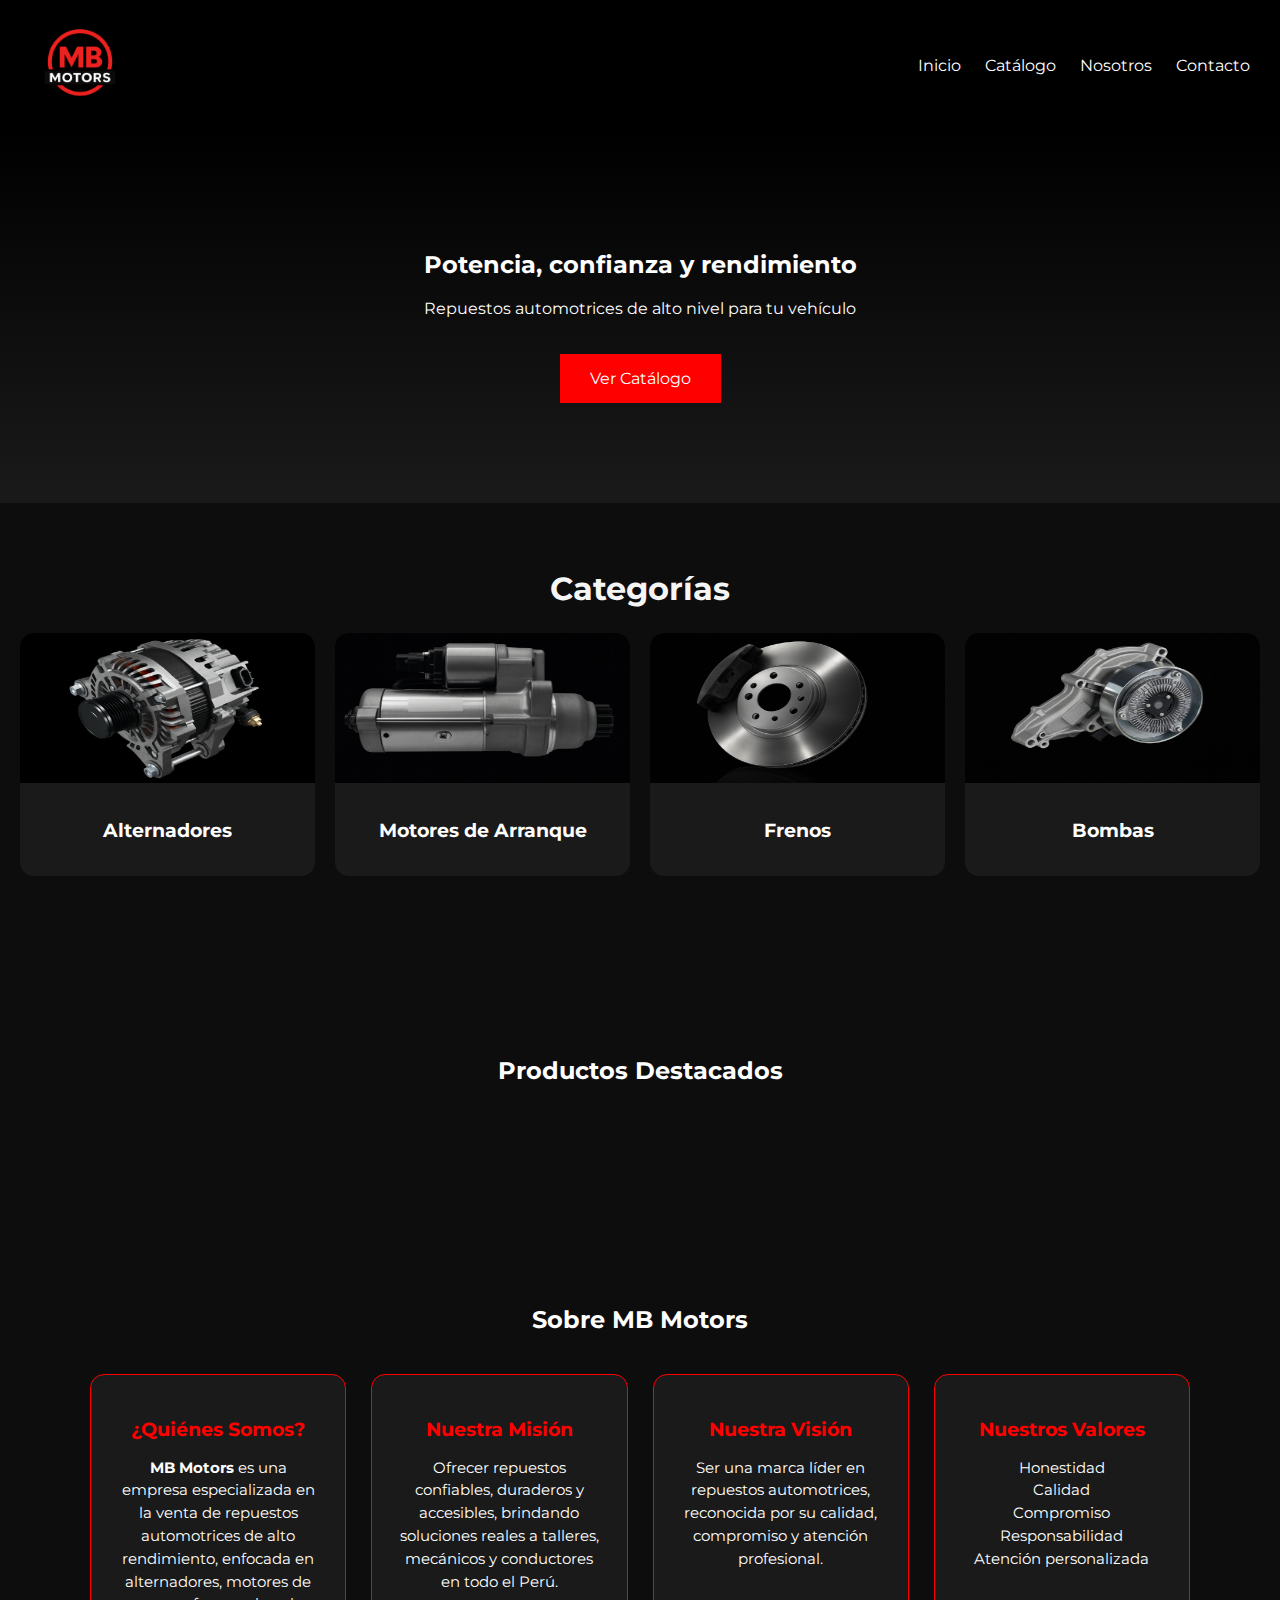
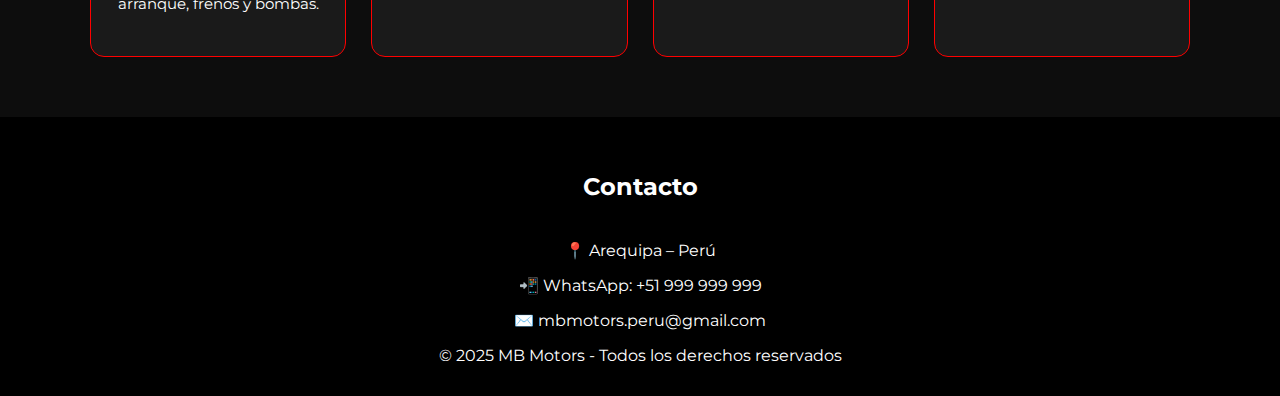
<file: frontend/index.html>
<!DOCTYPE html>
<html lang="es">
<head>
  <meta charset="UTF-8">
  <title>MB Motors | Repuestos Automotrices</title>
  <meta name="viewport" content="width=device-width, initial-scale=1.0">
  <link rel="stylesheet" href="style.css">
  <link href="https://fonts.googleapis.com/css2?family=Playfair+Display:wght@500;700&family=Montserrat:wght@300;400;600&display=swap" rel="stylesheet">

</head>
<body>

<header>
  <img class="p" src="img/piezas motors.png" alt="">
  <nav>
    <a href="#inicio">Inicio</a>
    <a href="#catalogo">Catálogo</a>
    <a href="#nosotros">Nosotros</a>
    <a href="#contacto">Contacto</a>
  </nav>
</header>

<section id="inicio" class="hero">
  <h2>Potencia, confianza y rendimiento</h2>
  <p>Repuestos automotrices de alto nivel para tu vehículo</p>
  <a href="#catalogo" class="btn">Ver Catálogo</a>
</section>

<section class="categorias dark" id="catalogo">
  <h2>Categorías</h2>

  <div class="cards-container">

    <!-- ALTERNADORES -->
    <a href="subcategoria.html?cat=Alternadores" class="card dark-card">
      <div class="card-img"><img src="img/alternador.png" alt=""></div>
      <h3>Alternadores</h3>
    </a>

    <!-- MOTORES DE ARRANQUE -->
    <a href="subcategoria.html?cat=Motores de Arranque" class="card dark-card">
      <div class="card-img"><img src="img/arranque.png" ></div>
      <h3>Motores de Arranque</h3>
    </a>

    <!-- FRENOS -->
    <a href="subcategoria.html?cat=Frenos" class="card dark-card">
      <div class="card-img"><img src="img/frenos.png" alt=""></div>
      <h3>Frenos</h3>
    </a>

    <!-- BOMBAS -->
    <a href="subcategoria.html?cat=Bombas" class="card dark-card">
      <div class="card-img"><img src="img/bomba.png" alt=""></div>
      <h3>Bombas</h3>
    </a>

  </div>
</section>

<section id="destacados" class="destacados-dark">
  <h2 class="titulo">Productos Destacados</h2>

  <div class="destacados-grid" id="destacadosGrid">
    <!-- Se cargan desde JS -->
  </div>
</section>


<section id="nosotros" class="nosotros-dark">
  <h2 class="titulo">Sobre MB Motors</h2>

  <div class="nosotros-grid">

    <div class="nosotros-card">
      <h3>¿Quiénes Somos?</h3>
      <p>
        <strong>MB Motors</strong> es una empresa especializada en la venta de repuestos automotrices
        de alto rendimiento, enfocada en alternadores, motores de arranque, frenos y bombas.
      </p>
    </div>

    <div class="nosotros-card">
      <h3>Nuestra Misión</h3>
      <p>
        Ofrecer repuestos confiables, duraderos y accesibles, brindando soluciones reales a talleres,
        mecánicos y conductores en todo el Perú.
      </p>
    </div>

    <div class="nosotros-card">
      <h3>Nuestra Visión</h3>
      <p>
        Ser una marca líder en repuestos automotrices, reconocida por su calidad, compromiso y
        atención profesional.
      </p>
    </div>

    <div class="nosotros-card">
      <h3>Nuestros Valores</h3>
      <p>
         Honestidad<br>
         Calidad<br>
         Compromiso<br>
         Responsabilidad<br>
         Atención personalizada
      </p>
    </div>

  </div>
</section>





<footer>
    <section id="contacto">
  <h2 class="titulo">Contacto</h2>
  <p>📍 Arequipa – Perú</p>
  <p>📲 WhatsApp: +51 999 999 999</p>
  <p>✉️ mbmotors.peru@gmail.com</p>
</section>
  <p>© 2025 MB Motors - Todos los derechos reservados</p>
</footer>

<script src="main.js"></script>
</body>
</html>
</file>
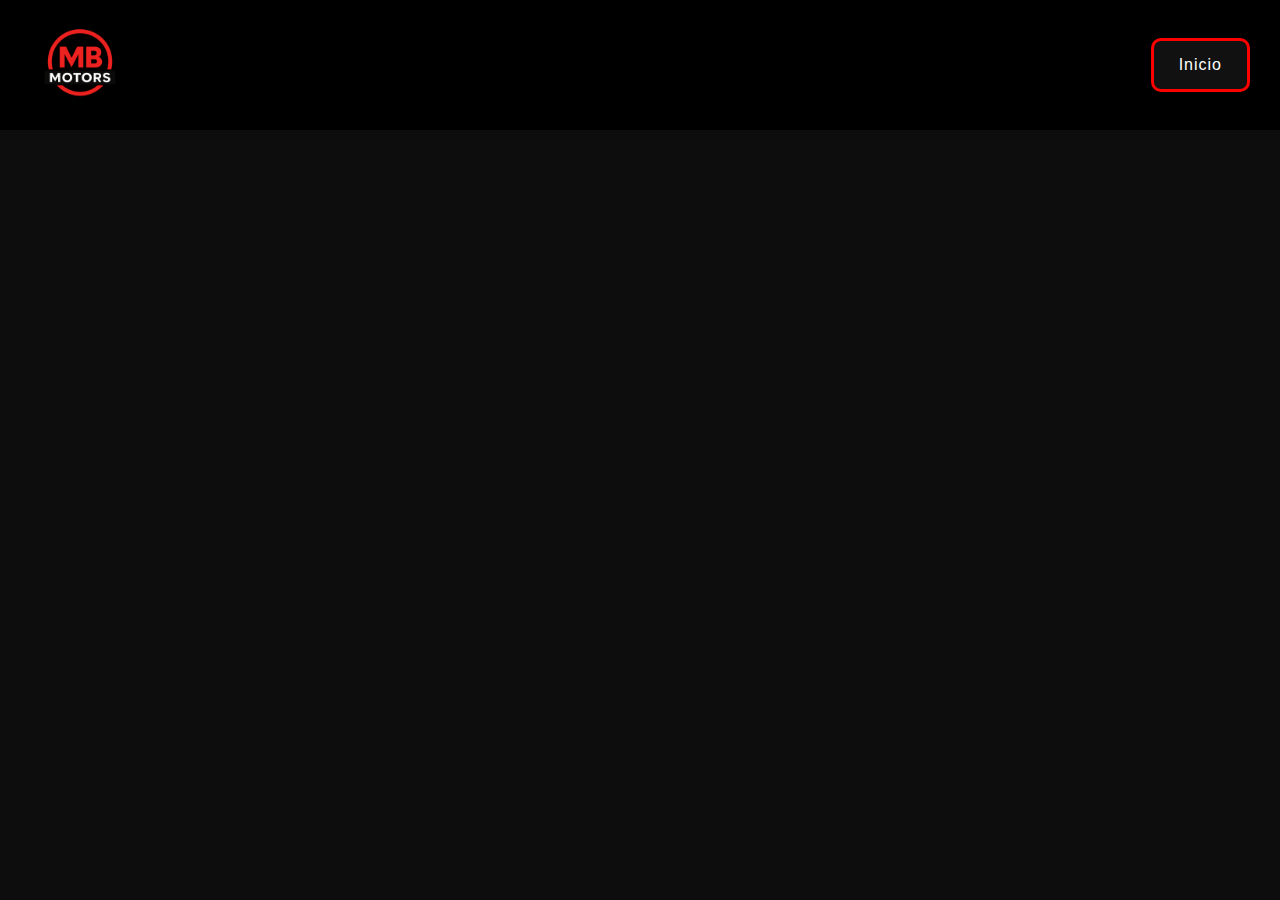
<file: frontend/subcategoria.html>
<!DOCTYPE html>
<html lang="es">
<head>
  <meta charset="UTF-8">
  <title>MB Motors | Subcategorías</title>
  <link rel="stylesheet" href="style.css">
</head>
<body>

<header>
  <img class="p" src="img/piezas motors.png" alt="">
<div class="breadcrumb">
  <a href="index.html">Inicio</a>
  <span id="breadcrumbCat"></span>
</div>

</header>

<section class="categorias dark">
  <h2 class="titulo" id="tituloCategoria"></h2>

  <div class="cards-container" id="subcategoriasContainer"></div>
</section>

<script src="subcategorias.js"></script>
</body>
</html>
</file>
<file: frontend/style.css>
body {
  margin: 0;
   font-family: 'Montserrat', sans-serif;
  background: #0d0d0d;
  color: white;
}

header {
  background: black;
  padding: 15px 30px;
  display: flex;
  justify-content: space-between;
  align-items: center;
}

header h1 span {
  color: red;
}

nav a {
  color: white;
  text-decoration: none;
  margin-left: 20px;
  transition: 0.5s;
}
nav a:hover{
    color: red;
    transition: 0.5s;
}

.hero {
  text-align: center;
  padding: 100px 20px;
  background: linear-gradient(black, #1a1a1a);
}

.hero .btn {
  background: red;
  color: white;
  padding: 15px 30px;
  display: inline-block;
  text-decoration: none;
  margin-top: 20px;
  transition: 0.5s;
}
.hero .btn:hover {
    transition: 0.5s;
    background-color: rgb(108, 0, 0);
}
.titulo {
  text-align: center;
  color: rgb(255, 255, 255);
  margin: 40px 0;
}

.categorias {
  text-align: center;
  margin-bottom: 20px;
}

.categorias button {
  background: black;
  color: white;
  border: 1px solid red;
  padding: 10px 20px;
  margin: 5px;
  cursor: pointer;
}

.productos {
  display: grid;
  grid-template-columns: repeat(auto-fit, minmax(250px, 1fr));
  gap: 20px;
  padding: 20px;
}

.producto {
  background: #1a1a1a;
  padding: 20px;
  border: 1px solid red;
  text-align: center;
}

.producto img {
  width: 100%;
  height: 180px;
  object-fit: cover;
}

.producto a {
  display: inline-block;
  margin-top: 10px;
  background: red;
  padding: 10px 20px;
  color: white;
  text-decoration: none;
}

.whatsapp {
  position: fixed;
  bottom: 20px;
  right: 20px;
  background: green;
  color: white;
  font-size: 30px;
  padding: 15px;
  border-radius: 50%;
  text-decoration: none;
}

footer {
  background: black;
  text-align: center;
  padding: 15px;
}
 .p{
    width: 100px;
 }
 
/* ============================================================
   🔵 SECCIÓN 4 — CATEGORÍAS
============================================================ */

/* ====== SECCIÓN ====== */
.categorias.dark {
  padding: 40px 20px;
  text-align: center;
  color: #fff;
}

.categorias.dark h2 {
  font-size: 2rem;
  margin-bottom: 25px;
  color: #f5f5f5;
}
.card img {
  width: 100%;
  height: 150px;
  background: #333;          /* color de fondo si no hay imagen */
  background-size: cover;
  background-position: center;
}

/* ====== GRID RESPONSIVE ====== */
.cards-container {
  display: grid;
  gap: 20px;
}

/* CELULAR → 1 columna */
@media (max-width: 599px) {
  .cards-container {
    grid-template-columns: 1fr;
  }
}

/* TABLET → 2 columnas */
@media (min-width: 600px) and (max-width: 899px) {
  .cards-container {
    grid-template-columns: repeat(2, 1fr);
  }
}

/* DESKTOP → 3 columnas */
@media (min-width: 900px) and (max-width: 1199px) {
  .cards-container {
    grid-template-columns: repeat(3, 1fr);
  }
}

/* GRANDES → 4 columnas */
@media (min-width: 1200px) {
  .cards-container {
    grid-template-columns: repeat(4, 1fr);
  }
}

/* ====== CARDS ====== */
.dark-card {
  background: #1a1a1a;
  border-radius: 14px;
  overflow: hidden;
  text-decoration: none;
  color: #fff;
  display: flex;
  flex-direction: column;
  transition: 0.3s ease;
  box-shadow: 0 0 0 rgba(0,0,0,0);
}

.dark-card:hover {
  transform: translateY(-4px);
  box-shadow: 0 8px 20px rgba(0,0,0,0.5);
}

/* IMAGEN ESTÁNDAR */
.card-img {
  height: 150px;
  background: #333;
  background-size: cover;
  background-position: center;
}

/* TITULOS */
.dark-card h3 {
  padding: 15px;
  font-size: 1.2rem;
  text-align: center;
}

/* ===============================
   🔥 SECCIÓN NOSOTROS EN CARDS
================================ */

.nosotros-dark {
  padding: 60px 20px;
  background: #0d0d0d;
}

.nosotros-grid {
  display: grid;
  gap: 25px;
  max-width: 1100px;
  margin: auto;
}

/* Responsive automático */
@media (max-width: 699px) {
  .nosotros-grid {
    grid-template-columns: 1fr;
  }
}

@media (min-width: 700px) and (max-width: 1099px) {
  .nosotros-grid {
    grid-template-columns: repeat(2, 1fr);
  }
}

@media (min-width: 1100px) {
  .nosotros-grid {
    grid-template-columns: repeat(4, 1fr);
  }
}

.nosotros-card {
  background: #1a1a1a;
  border: 1px solid red;
  border-radius: 14px;
  padding: 25px;
  color: white;
  text-align: center;
  transition: 0.3s ease;
}

.nosotros-card h3 {
  color: red;
  margin-bottom: 10px;
}

.nosotros-card p {
  font-size: 0.95rem;
  line-height: 1.5;
}

.nosotros-card:hover {
  transform: translateY(-6px);
  box-shadow: 0 10px 25px rgba(0,0,0,0.5);
}
/* =======================================
   🔥 SECCIÓN PRODUCTOS DESTACADOS
======================================= */

.destacados-dark {
  padding: 80px 20px;
  background: #0d0d0d;
}

.destacados-grid {
  display: grid;
  gap: 25px;
  max-width: 1200px;
  margin: auto;
}

/* Responsive */
@media (max-width: 699px) {
  .destacados-grid {
    grid-template-columns: 1fr;
  }
}

@media (min-width: 700px) and (max-width: 1099px) {
  .destacados-grid {
    grid-template-columns: repeat(2, 1fr);
  }
}

@media (min-width: 1100px) {
  .destacados-grid {
    grid-template-columns: repeat(4, 1fr);
  }
}

.destacado-card {
  background: #1a1a1a;
  border: 1px solid red;
  border-radius: 14px;
  overflow: hidden;
  color: white;
  text-decoration: none;
  transition: 0.3s ease;
}

.destacado-card:hover {
  transform: translateY(-6px);
  box-shadow: 0 10px 25px rgba(0,0,0,0.5);
}

.destacado-img {
  height: 180px;
  background: #000;
  display: flex;
  align-items: center;
  justify-content: center;
}

.destacado-img img {
  max-width: 100%;
  max-height: 100%;
  object-fit: contain;
}

.destacado-info {
  padding: 18px;
  text-align: center;
}

.destacado-info h3 {
  font-size: 1.05rem;
  margin-bottom: 8px;
}

.destacado-info p {
  margin: 5px 0;
}

.destacado-precio {
  color: #00ff88;
  font-weight: bold;
  font-size: 1.1rem;
}

.destacado-info a {
  display: inline-block;
  margin-top: 10px;
  background: red;
  padding: 10px 20px;
  color: white;
  text-decoration: none;
  border-radius: 6px;
}
.breadcrumb {
    border: 3px solid red;
    border-radius: 10px;
  padding: 15px 25px;
  background: #111;
  font-family: 'Oswald', sans-serif;
  letter-spacing: 1px;
}

.breadcrumb a {
  color: white;
  text-decoration: none;
  transition: 0.5s;
}
.breadcrumb:hover{
    transition: 0.5s;
    transform: scale(1.1);
}
@media (max-width: 768px) {
  .nav {
    position: absolute;
    top: 65px;
    right: 0;
    background: black;
    width: 100%;
    flex-direction: column;
    align-items: center;
    gap: 20px;
    padding: 25px 0;
    display: none;
    z-index: 100;
  }

  .nav.active {
    display: flex;
  }
}
/* HAMBURGUESA BASE */
.hamburger {
  width: 30px;
  height: 22px;
  display: none;
  flex-direction: column;
  justify-content: space-between;
  cursor: pointer;
  z-index: 200;
}

.hamburger span {
  display: block;
  height: 4px;
  background: white;
  border-radius: 2px;
  transition: 0.3s;
}

/* ANIMACIÓN A X */
.hamburger.active span:nth-child(1) {
  transform: rotate(45deg) translate(5px, 5px);
}

.hamburger.active span:nth-child(2) {
  opacity: 0;
}

.hamburger.active span:nth-child(3) {
  transform: rotate(-45deg) translate(6px, -6px);
}


@media (max-width: 768px) {
  .hamburger {
    display: flex;
  }

  .nav {
    position: absolute;
    top: 65px;
    right: 0;
    background: black;
    width: 100%;
    flex-direction: column;
    align-items: center;
    gap: 20px;
    padding: 25px 0;
    display: none;
    z-index: 100;
  }

  .nav.active {
    display: flex;
  }
}
</file>
